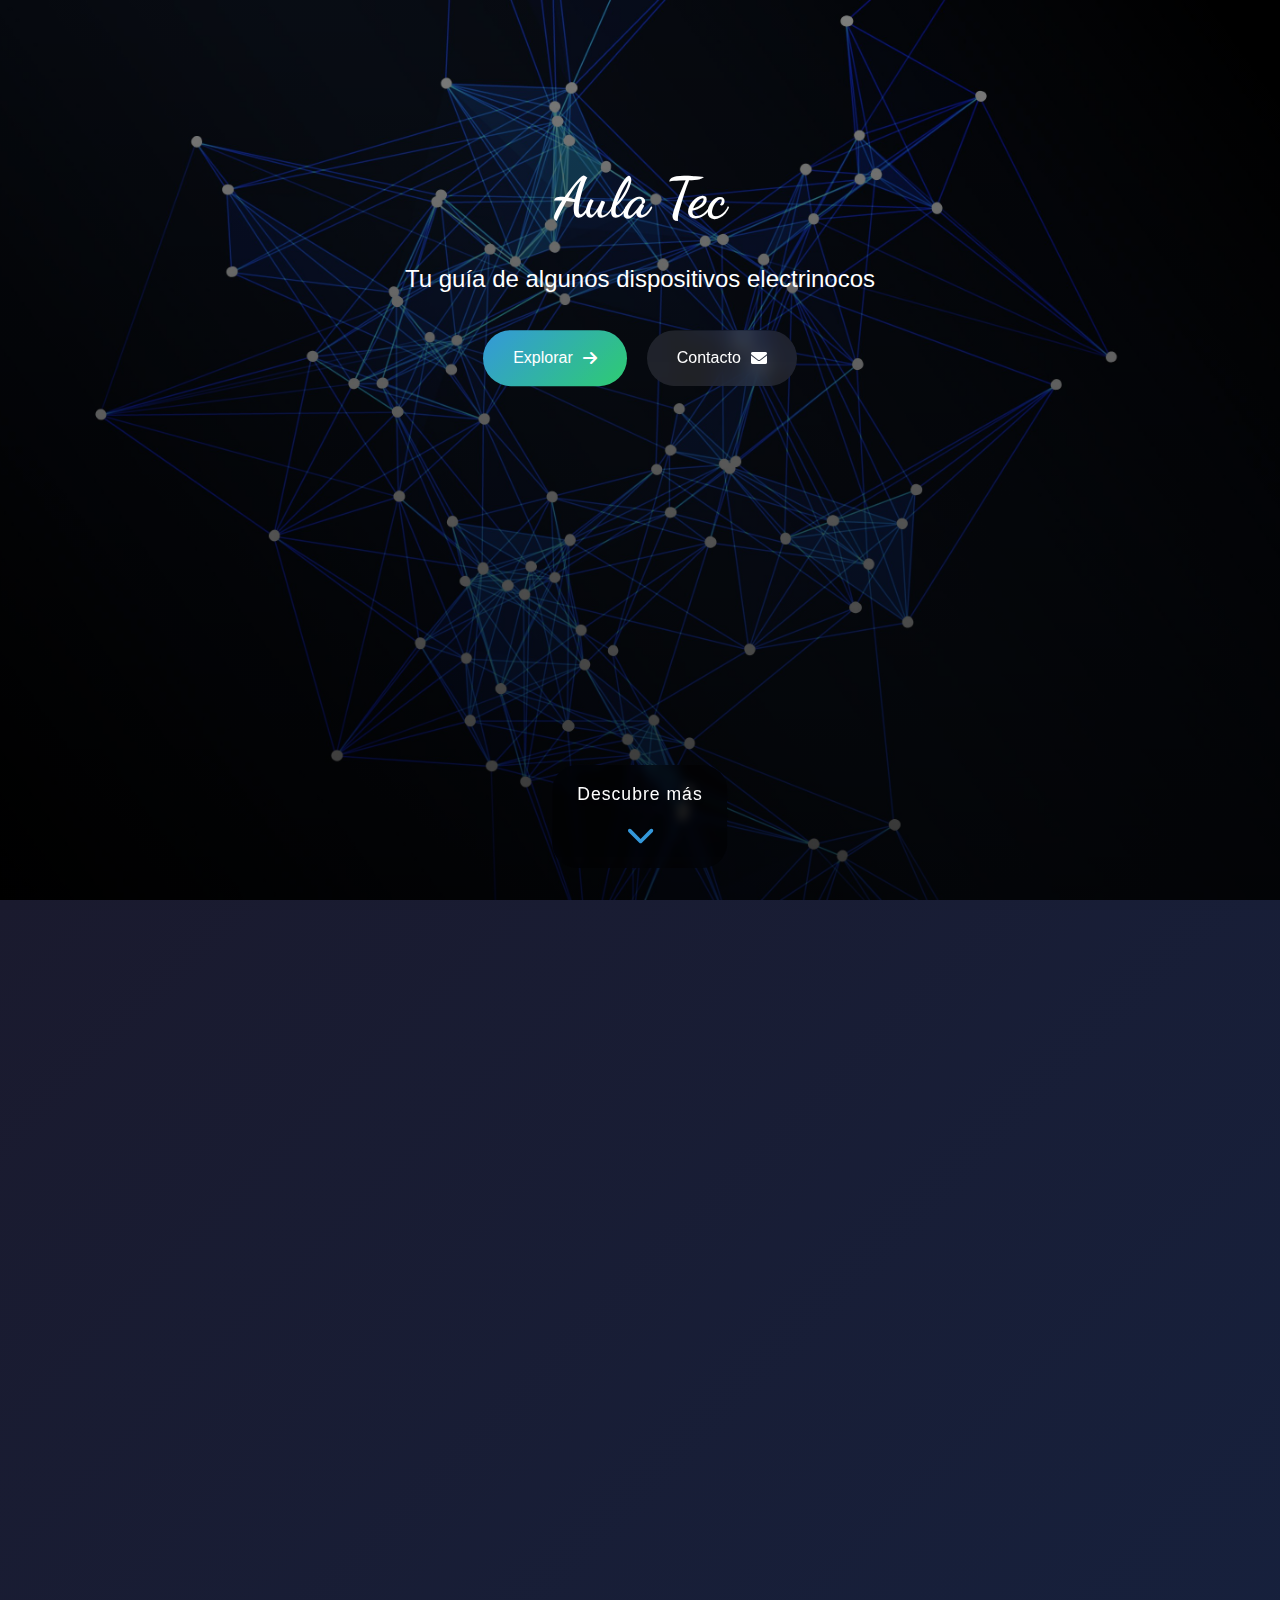
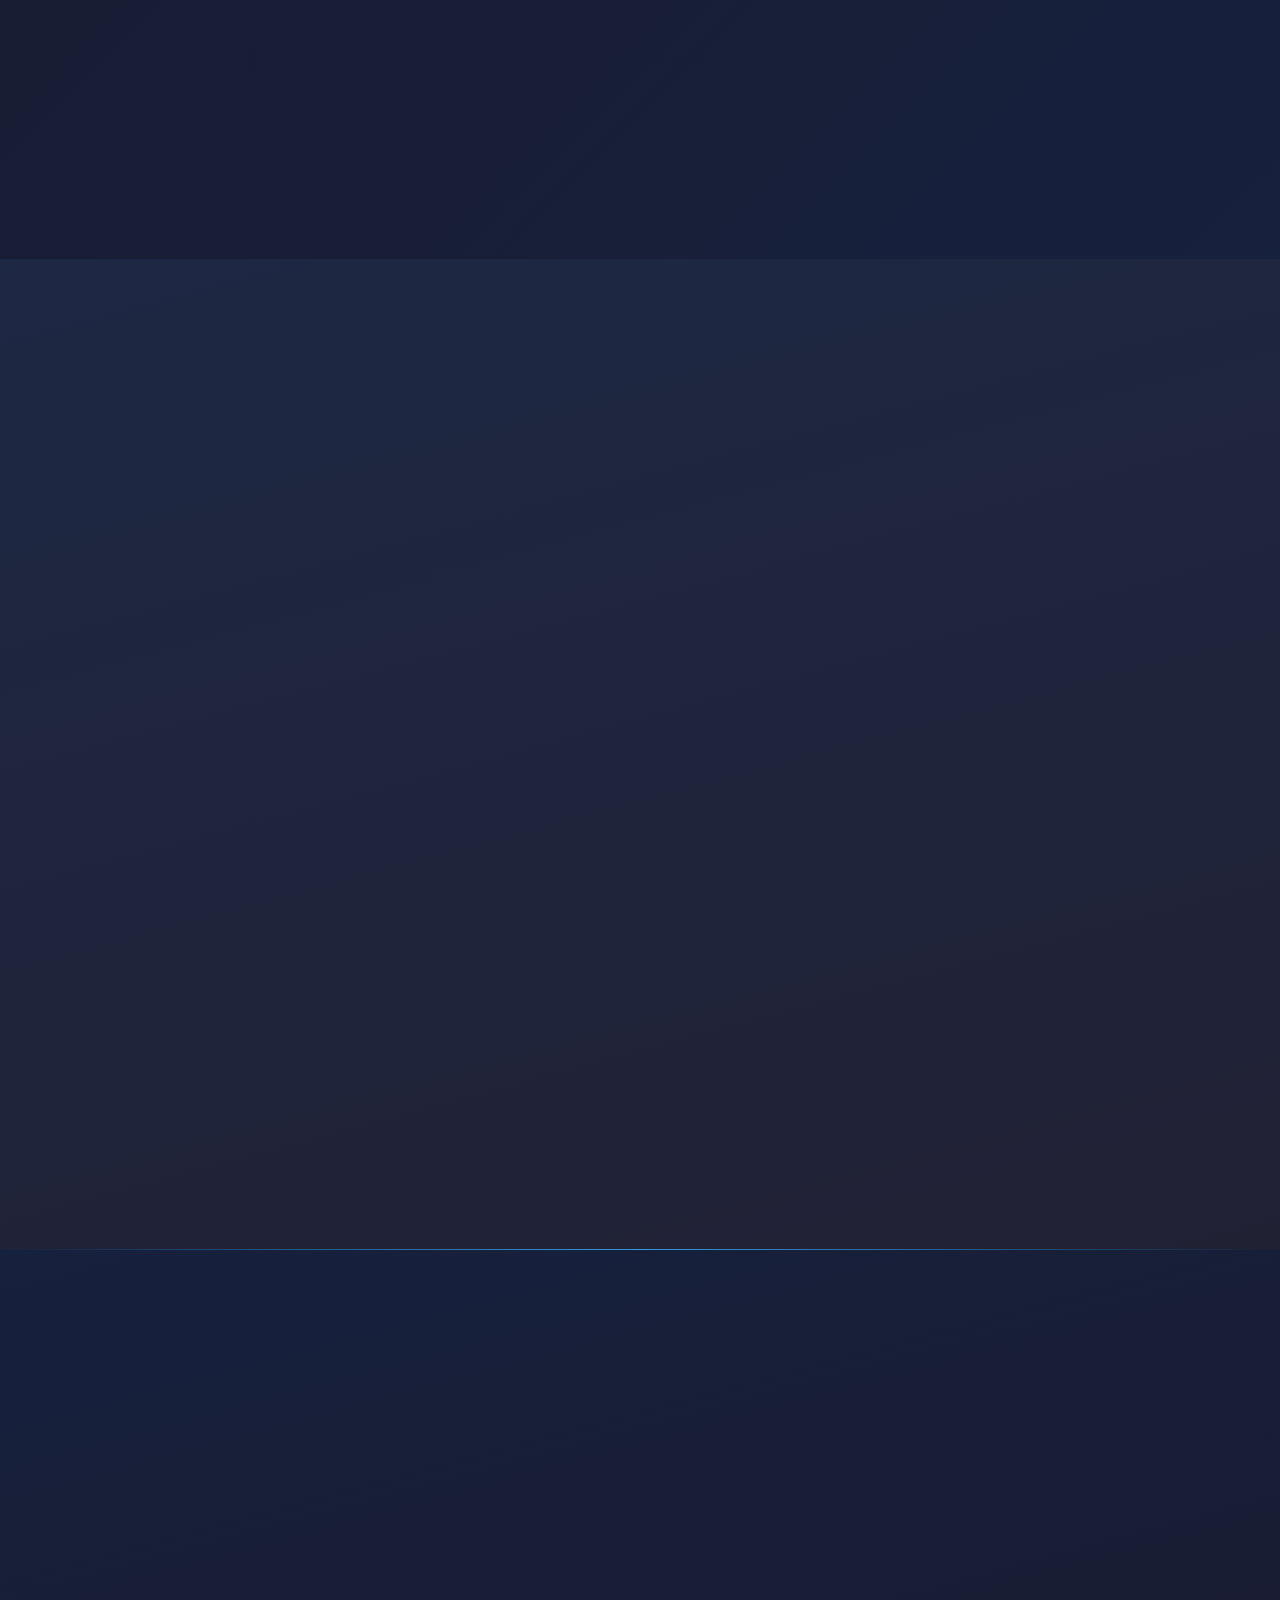
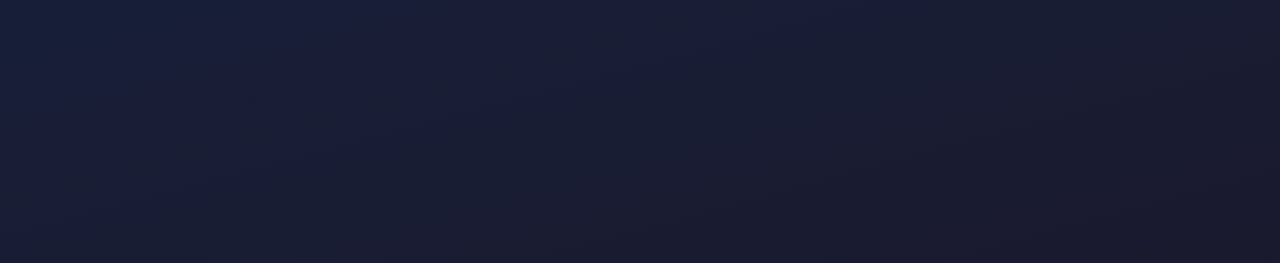
<file: index.html>
<!DOCTYPE html>
<html lang="es">
<head>
    <meta charset="UTF-8">
    <meta name="viewport" content="width=device-width, initial-scale=1.0">
    <title>Aula Tec - Tu Guía Tecnológica</title>
    <link href="https://fonts.googleapis.com/css2?family=Poppins:wght@300;400;500;600;700&family=Dancing+Script:wght@400;700&display=swap" rel="stylesheet">
    <link href="https://cdnjs.cloudflare.com/ajax/libs/font-awesome/6.0.0/css/all.min.css" rel="stylesheet">
    <!-- Cambiar el nombre del archivo CSS -->
    <link href="index.css" rel="stylesheet">
</head>
<body>
    <!-- Sección Hero con Imagen -->
    <section class="hero-section">
        <div class="hero-image">
            <img src="fondo.jpg" alt="Fondo tecnológico">
        </div>
        <div class="hero-overlay"></div>
        <div class="hero-content">
            <h1>Aula Tec</h1>
            <p>Tu guía de algunos dispositivos electrinocos</p>
            <div class="hero-buttons">
                <a href="#explore" class="btn-primary">Explorar <i class="fas fa-arrow-right"></i></a>
                <a href="#contacto" class="btn-secondary">Contacto <i class="fas fa-envelope"></i></a>
            </div>
        </div>
        <div class="scroll-indicator">
            <span>Descubre más</span>
            <i class="fas fa-chevron-down"></i>
        </div>
        <!-- Agregar justo antes del cierre de la sección hero-section -->
        <div class="view-counter">
        </div>
    </section>

    <!-- Sección de Categorías -->
    <section id="explore" class="categories-section">
        <div class="container">
            <h2 class="section-title">Nuestras Categorías</h2>
            <div class="categories-grid">
                <div class="category-card">
                    <div class="category-icon">
                        <i class="fas fa-mobile-alt"></i>
                    </div>
                    <h3>Celulares</h3>
                    <p>Encuentra el smartphone perfecto para ti</p>
                    <a href="celulares.html" class="category-link">Explorar <i class="fas fa-arrow-right"></i></a>
                </div>

                <div class="category-card">
                    <div class="category-icon">
                        <i class="fas fa-laptop"></i>
                    </div>
                    <h3>Laptops</h3>
                    <p>Portátiles para cada necesidad</p>
                    <a href="laptops.html" class="category-link">Explorar <i class="fas fa-arrow-right"></i></a>
                </div>

                <div class="category-card">
                    <div class="category-icon">
                        <i class="fas fa-desktop"></i>
                    </div>
                    <h3>PC</h3>
                    <p>Computadoras de escritorio potentes</p>
                    <a href="pc.html" class="category-link">Explorar <i class="fas fa-arrow-right"></i></a>
                </div>

                <!-- Nueva categoría de Consolas -->
                <div class="category-card">
                    <div class="category-icon">
                        <i class="fas fa-gamepad"></i>
                    </div>
                    <h3>Consolas</h3>
                    <p>Las mejores consolas de videojuegos</p>
                    <a href="consolas.html" class="category-link">Explorar <i class="fas fa-arrow-right"></i></a>
                </div>

                <div class="category-card">
                    <div class="category-icon">
                        <i class="fas fa-headphones"></i>
                    </div>
                    <h3>Accesorios</h3>
                    <p>Complementos para tus dispositivos</p>
                    <a href="accesorios.html" class="category-link">Explorar <i class="fas fa-arrow-right"></i></a>
                </div>
            </div>
        </div>
    </section>

    <!-- Sección de Contacto -->
    <section id="contacto" class="contact-section">
        <div class="container">
            <div class="contact-header">
                <h2 class="section-title">Contáctanos</h2>
                <p class="section-subtitle">¿Tienes alguna pregunta? Estamos aquí para ayudarte</p>
            </div>
            <div class="contact-grid">
                <div class="contact-info">
                    <div class="contact-card">
                        <div class="contact-icon">
                            <i class="fas fa-envelope"></i>
                        </div>
                        <div class="contact-details">
                            <h3>Email</h3>
                            <p>--------------</p>
                            <a href="mailto:info@aulatec.com" class="contact-link">Enviar email</a>
                        </div>
                    </div>
                    <div class="contact-card">
                        <div class="contact-icon">
                            <i class="fas fa-phone"></i>
                        </div>
                        <div class="contact-details">
                            <h3>Teléfono</h3>
                            <p>-----------</p>
                            <a href="tel:+521234567890" class="contact-link">Llamar ahora</a>
                        </div>
                    </div>
                    <div class="contact-card">
                        <div class="contact-icon">
                            <i class="fas fa-map-marker-alt"></i>
                        </div>
                        <div class="contact-details">
                            <h3>Ubicación</h3>
                            <p>--------------</p>
                            <a href="#" class="contact-link">Ver en mapa</a>
                        </div>
                    </div>
                </div>
                <form class="contact-form">
                    <div class="form-group">
                        <input type="text" id="name" required>
                        <label for="name">Tu Nombre</label>
                    </div>
                    <div class="form-group">
                        <input type="email" id="email" required>
                        <label for="email">Tu Email</label>
                    </div>
                    <div class="form-group">
                        <textarea id="message" required></textarea>
                        <label for="message">Tu Mensaje</label>
                    </div>
                    <button type="submit" class="submit-btn">
                        <span>Enviar Mensaje</span>
                        <i class="fas fa-paper-plane"></i>
                    </button>
                </form>
            </div>
        </div>
    </section>

    <footer>
        <div class="container">
            <div class="footer-content">
                <div class="footer-brand">
                    <div class="brand-logo">
                        <i class="fas fa-graduation-cap"></i>
                    </div>
                    <h3>Aula Tec</h3>
                    <p>Educación tecnológica para todos</p>
                    <div class="brand-description">
                        <p>Una plataforma dedicada a proporcionar conocimiento accesible sobre tecnología, ayudándote a tomar mejores decisiones informadas.</p>
                    </div>
                </div>
                <div class="footer-sections">
                    <div class="footer-links">
                        <h4>Categorías</h4>
                        <ul>
                            <li><a href="celulares.html">Celulares</a></li>
                            <li><a href="laptops.html">Laptops</a></li>
                            <li><a href="pc.html">PC</a></li>
                            <li><a href="consolas.html">consolas</a></li>
                            <li><a href="accesorios.html">Accesorios</a></li>
                        </ul>
                    </div>
            </div>
            <div class="footer-bottom">
                <div class="footer-info">
                    <p>&copy; 2024 Aula Tec. Todos los derechos reservados.</p>
                </div>
                <div class="footer-extra">
                    <a href="privacidad.html">Política de Privacidad</a>
                    <a href="terminos.html">Términos de Uso</a>
                    <a href="cookies.html">Política de Cookies</a>
                </div>
            </div>
        </div>
    </footer>

    <script>
        document.addEventListener('DOMContentLoaded', () => {
            // Animación suave al scroll
            document.querySelectorAll('a[href^="#"]').forEach(anchor => {
                anchor.addEventListener('click', function (e) {
                    e.preventDefault();
                    document.querySelector(this.getAttribute('href')).scrollIntoView({
                        behavior: 'smooth'
                    });
                });
            });
        });
    </script>
    <!-- Agregar antes del cierre de </body> -->
    <script src="globalCounter.js"></script>
</body>
</html>
</file>
<file: index.css>
/* Importar fuente cursiva de Google Fonts */
@import url('https://fonts.googleapis.com/css2?family=Dancing+Script:wght@400;700&display=swap');

/* Estilos generales */
* {
    margin: 0;
    padding: 0;
    box-sizing: border-box;
    font-family: 'Arial', sans-serif;
}

/* Nuevos colores con fondo gris */
:root {
    --dark-primary: #1a1a2e;     /* Gris oscuro para el fondo principal */
    --dark-secondary: #16213e;   /* Gris más claro para elementos secundarios */
    --dark-accent: #3498db;      /* Mantener el acento azul */
    --text-light: #ffffff;       /* Texto blanco */
    --text-gray: #a0a0a0;        /* Gris claro para textos secundarios */
    --background-gray: #757575;  /* Gris para el fondo del body */
    --gradient-primary: linear-gradient(135deg, #3498db, #2ecc71);
    --gradient-secondary: linear-gradient(135deg, #1a1a2e, #16213e);
}

body {
    background-color: var(--background-gray);
    color: var(--text-light);
    line-height: 1.6;
    margin-top: 100vh;
}

/* Hero Section */
.hero-section {
    position: relative;
    height: 100vh;
    width: 100%;
    overflow: hidden;
    position: fixed;
    top: 0;
    left: 0;
    z-index: -1;
}

.hero-image {
    position: absolute;
    top: 0;
    left: 0;
    width: 100%;
    height: 100%;
    z-index: -1;
}

.hero-image img {
    width: 100%;
    height: 100%;
    object-fit: cover;
}

.hero-overlay {
    position: absolute;
    top: 0;
    left: 0;
    width: 100%;
    height: 100%;
    background: linear-gradient(
        rgba(0, 0, 0, 0.5),
        rgba(0, 0, 0, 0.8)
    );
}

.hero-content {
    position: absolute;
    top: 30%; /* Reducido para dar más espacio abajo */
    left: 50%;
    transform: translate(-50%, -50%);
    text-align: center;
    color: white;
    width: 90%;
    max-width: 800px;
}

.hero-content h1 {
    font-size: 3.5rem;
    margin-bottom: 1rem;
    font-family: 'Dancing Script', cursive;
}

.hero-content p {
    font-size: 1.5rem;
    margin-bottom: 2rem;
}

.scroll-indicator {
    position: absolute;
    bottom: 2rem; /* Aumentado para moverlo más abajo */
    left: 50%;
    transform: translateX(-50%);
    color: white;
    text-align: center;
    animation: bounce 2s infinite;
    background-color: rgba(0, 0, 0, 0.5); /* Aumentado opacidad del fondo */
    padding: 15px 25px;
    border-radius: 25px;
    backdrop-filter: blur(5px);
    z-index: 2;  /* Asegurar que esté por encima del contenido */
}

/* Ajustar el texto del indicador */
.scroll-indicator span {
    display: block;
    margin-bottom: 0.8rem;
    font-size: 1.1rem;
    font-weight: 300;
    letter-spacing: 1px;
    text-shadow: 0 2px 4px rgba(0, 0, 0, 0.3);  /* Mejorar legibilidad */
}

.scroll-indicator i {
    font-size: 1.8rem;
    color: var(--dark-accent);
    animation: pulseDown 1.5s infinite;  /* Animación adicional */
}

/* Animación de pulso para la flecha */
@keyframes pulseDown {
    0% {
        transform: translateY(0);
    }
    50% {
        transform: translateY(5px);
    }
    100% {
        transform: translateY(0);
    }
}

@keyframes bounce {
    0%, 20%, 50%, 80%, 100% {
        transform: translate(-50%, 0);
    }
    40% {
        transform: translate(-50%, -10px); /* Reducido el salto */
    }
    60% {
        transform: translate(-50%, -5px);
    }
}

.container {
    max-width: 1200px;
    margin: 0 auto;
    padding: 20px;
    font-family: 'Dancing Script', cursive;
    background-color: var(--dark-primary);
    color: var(--text-light);
    border-radius: 10px;
    margin-top: 20px;
    box-shadow: 0 4px 6px rgba(0, 0, 0, 0.2);
    opacity: 0;
    animation: fadeInUp 0.8s ease-out forwards;
    position: relative;
    z-index: 1;
}

/* Encabezado */
header {
    background-color: var(--dark-primary);
    color: var(--text-light);
    text-align: center;
    padding: 2rem;
    font-family: 'Dancing Script', cursive;
    border-bottom: 3px solid var(--dark-accent);
    box-shadow: 0 2px 4px rgba(0, 0, 0, 0.2);
    opacity: 0;
    animation: fadeInUp 0.8s ease-out forwards;
    animation-delay: 0.1s;
}

header h1 {
    font-size: 3.5rem;
    margin: 0;
    font-weight: 700;
}

header p {
    font-size: 1.2rem;
    opacity: 0.8;
}

/* Sección de productos */
h2 {
    text-align: center;
    margin: 30px 0;
    font-size: 2rem;
    color: var(--text-light);
}

.products-grid {
    display: grid;
    grid-template-columns: repeat(auto-fit, minmax(300px, 1fr));
    gap: 30px;
    margin-top: 30px;
}

/* Animación de entrada para los cuadros */
@keyframes slideUp {
    from {
        opacity: 0;
        transform: translateY(50px);
    }
    to {
        opacity: 1;
        transform: translateY(0);
    }
}

/* Aplicar la animación a los cuadros */
.product-card {
    animation: slideUp 1s ease-out;
    opacity: 0;
    animation-fill-mode: forwards;
    background-color: var(--dark-secondary);
    border-radius: 8px;
    overflow: hidden;
    box-shadow: 0 4px 6px rgba(0, 0, 0, 0.3);
    transition: transform 0.3s ease, box-shadow 0.3s ease;
    cursor: pointer;
    opacity: 0;
    animation: fadeInUp 0.8s ease-out forwards;
}

.product-card:hover {
    transform: translateY(-10px);
    box-shadow: 0 10px 20px rgba(0, 0, 0, 0.5);
}

.product-image {
    height: 200px;
    overflow: hidden;
    display: flex;
    justify-content: center;
    align-items: center;
    background-color: #f9f9f9;
}

.product-image img {
    max-width: 100%;
    max-height: 100%;
    object-fit: cover;
}

.product-info {
    padding: 20px;
    text-align: center;
    background-color: var(--dark-secondary);
}

.product-info h3 {
    font-size: 1.4rem;
    margin-bottom: 10px;
    color: var(--text-light);
}

.product-info p {
    color: var(--text-gray);
    margin-bottom: 20px;
}

.btn {
    display: inline-block;
    background-color: var(--dark-accent);
    color: var(--text-light);
    padding: 10px 20px;
    border-radius: 4px;
    text-decoration: none;
    font-weight: bold;
    border: none;
    transition: transform 0.3s ease, background-color 0.3s;
}

.btn:hover {
    background-color: #2980b9;
    transform: translateY(-2px);
}

/* Estilos para el botón Explorar */
.btn-area {
    display: inline-flex;
    align-items: center;
    background-color: var(--dark-accent);
    color: var(--text-light);
    padding: 12px 25px;
    border-radius: 25px;
    text-decoration: none;
    font-weight: bold;
    margin-top: 15px;
    transition: all 0.3s ease;
    position: relative;
    overflow: hidden;
}

.btn-area::after {
    content: "→";
    position: relative;
    opacity: 0;
    margin-left: 5px;
    transform: translateX(-20px);
    transition: all 0.3s ease;
}

.btn-area:hover::after {
    opacity: 1;
    transform: translateX(0);
}

.btn-area:hover {
    padding-right: 35px;
    background-color: #2980b9;
}

.btn-area:active {
    transform: translateY(-1px);
    box-shadow: 0 2px 4px rgba(52, 152, 219, 0.2);
}

/* Pie de página */
footer {
    background: linear-gradient(165deg, var(--dark-secondary), var(--dark-primary));
    padding: 80px 0 30px;
    position: relative;
    overflow: hidden;
}

footer::before {
    content: '';
    position: absolute;
    top: 0;
    left: 0;
    right: 0;
    height: 1px;
    background: linear-gradient(90deg, transparent, var(--dark-accent), transparent);
}

.footer-content {
    display: grid;
    grid-template-columns: 1.5fr 2fr;
    gap: 50px;
    margin-bottom: 50px;
}

.footer-brand {
    padding-right: 50px;
}

.brand-logo {
    font-size: 2.5rem;
    color: var(--dark-accent);
    margin-bottom: 20px;
}

.footer-brand h3 {
    font-size: 2rem;
    margin-bottom: 10px;
    background: linear-gradient(45deg, var(--text-light), var(--dark-accent));
    -webkit-background-clip: text;
    -webkit-text-fill-color: transparent;
}

.brand-description {
    color: var(--text-gray);
    line-height: 1.6;
    margin-top: 20px;
}

.footer-sections {
    display: grid;
    grid-template-columns: repeat(3, 1fr);
    gap: 30px;
}

.footer-links h4 {
    color: var(--text-light);
    margin-bottom: 20px;
    font-size: 1.2rem;
}

.footer-links ul {
    list-style: none;
    padding: 0;
}

.footer-links ul li {
    margin-bottom: 12px;
}

.footer-links ul li a {
    color: var(--text-gray);
    text-decoration: none;
    transition: all 0.3s ease;
    display: inline-block;
}

.footer-links ul li a:hover {
    color: var(--dark-accent);
    transform: translateX(5px);
}

.social-icons {
    display: flex;
    gap: 15px;
    margin-top: 20px;
}

.social-icon {
    width: 40px;
    height: 40px;
    background: rgba(255, 255, 255, 0.05);
    border-radius: 50%;
    display: flex;
    align-items: center;
    justify-content: center;
    color: var(--text-light);
    text-decoration: none;
    transition: all 0.3s ease;
}

.social-icon:hover {
    background: var(--dark-accent);
    transform: translateY(-5px);
}

.social-text {
    color: var(--text-gray);
    margin-top: 15px;
    font-size: 0.9rem;
}

.footer-bottom {
    padding-top: 30px;
    border-top: 1px solid rgba(255, 255, 255, 0.1);
    display: flex;
    justify-content: space-between;
    align-items: center;
}

.footer-info p {
    color: var(--text-gray);
    font-size: 0.9rem;
}

.footer-extra {
    display: flex;
    gap: 20px;
}

.footer-extra a {
    color: var(--text-gray);
    text-decoration: none;
    font-size: 0.9rem;
    transition: all 0.3s ease;
}

.footer-extra a:hover {
    color: var(--dark-accent);
}

@media (max-width: 768px) {
    .footer-content {
        grid-template-columns: 1fr;
    }

    .footer-sections {
        grid-template-columns: 1fr;
        gap: 40px;
    }

    .footer-bottom {
        flex-direction: column;
        text-align: center;
        gap: 20px;
    }
}

/* Estilos oscuros para la sección de comentarios */
.comments-container {
    background-color: var(--dark-secondary);
    color: var(--text-light);
}

.comment-form input,
.comment-form textarea {
    background-color: var(--dark-primary);
    color: var(--text-light);
    border: 1px solid var(--text-gray);
}

.comment-form input:focus,
.comment-form textarea:focus {
    border-color: var(--dark-accent);
}

.rating select {
    background-color: var(--dark-primary);
    color: var (--text-light);
    border: 1px solid var(--text-gray);
}

.text-box {
    background-color: var(--dark-secondary);
    padding: 20px;
    border-radius: 8px;
    margin-bottom: 30px;
    box-shadow: 0 2px 4px rgba(0, 0, 0, 0.2);
    opacity: 0;
    animation: fadeInUp 0.8s ease-out forwards;
}

.text-box p {
    color: var(--text-light);
    font-size: 1.2rem;
    line-height: 1.6;
    text-align: center;
    margin: 0;
}

/* Estilos educativos */
.education-title {
    font-size: 2.5rem;
    color: var(--text-light);
    text-align: center;
    margin-bottom: 2rem;
    font-family: 'Dancing Script', cursive;
    opacity: 0;
    animation: fadeInUp 0.8s ease-out forwards;
    animation-delay: 0.2s;
}

.education-box {
    background: var(--dark-secondary);
    border-radius: 15px;
    padding: 2rem;
    margin-bottom: 3rem;
    box-shadow: 0 4px 6px rgba(0, 0, 0, 0.2);
    opacity: 0;
    animation: fadeInUp 0.8s ease-out forwards;
}

.main-concept {
    text-align: center;
    margin-bottom: 2rem;
    opacity: 0;
    animation: fadeInUp 0.8s ease-out forwards;
    animation-delay: 0.3s;
}

.highlight-text {
    font-size: 1.2rem;
    color: var(--text-light);
    line-height: 1.8;
    padding: 1rem;
    border-left: 4px solid var(--dark-accent);
    background: rgba(52, 152, 219, 0.1);
}

.key-points {
    margin: 2rem 0;
    opacity: 0;
    animation: fadeInUp 0.8s ease-out forwards;
    animation-delay: 0.4s;
}

.education-list {
    list-style: none;
    padding: 0;
}

.education-list li {
    margin: 1rem 0;
    padding: 0.5rem 1rem;
    border-radius: 5px;
    background: rgba(255, 255, 255, 0.05);
    opacity: 0;
    animation: fadeInUp 0.5s ease-out forwards;
}

.education-list li:nth-child(1) { animation-delay: 0.6s; }
.education-list li:nth-child(2) { animation-delay: 0.7s; }
.education-list li:nth-child(3) { animation-delay: 0.8s; }
.education-list li:nth-child(4) { animation-delay: 0.9s; }
.education-list li:nth-child(5) { animation-delay: 1.0s; }

.topic {
    color: var(--dark-accent);
    font-weight: bold;
    margin-right: 0.5rem;
}

.areas-grid {
    display: grid;
    grid-template-columns: repeat(auto-fit, minmax(200px, 1fr));
    gap: 1.5rem;
    margin-top: 1.5rem;
}

/* Animación de aparición */
@keyframes slideUpFade {
    from {
        opacity: 0;
        transform: translateY(50px);
    }
    to {
        opacity: 1;
        transform: translateY(0);
    }
}

.area-card {
    background: rgba(255, 255, 255, 0.05);
    padding: 1.5rem;
    border-radius: 10px;
    text-align: center;
    transition: transform 0.3s ease, box-shadow 0.3s ease;
    display: flex;
    flex-direction: column;
    align-items: center;
    justify-content: space-between;
    height: 100%;
    padding-bottom: 20px;
    position: relative;
    overflow: hidden;
    animation: slideUpFade 0.6s ease-out forwards;
    opacity: 0;
}

/* Agregar retraso a cada tarjeta */
.area-card:nth-child(1) { animation-delay: 0.1s; }
.area-card:nth-child(2) { animation-delay: 0.2s; }
.area-card:nth-child(3) { animation-delay: 0.3s; }
.area-card:nth-child(4) { animation-delay: 0.4s; }
.area-card:nth-child(5) { animation-delay: 0.5s; }
.area-card:nth-child(6) { animation-delay: 0.6s; }

/* Mantener la animación de hover */
.area-card:hover {
    transform: translateY(-5px);
    box-shadow: 0 5px 15px rgba(52, 152, 219, 0.3);
}

.area-card i {
    font-size: 2rem;
    color: var(--dark-accent);
    margin-bottom: 1rem;
}

.area-card h4 {
    color: var(--text-light);
    margin-bottom: 0.5rem;
}

.area-card p {
    color: var(--text-gray);
    font-size: 0.9rem;
}

.area-card .btn-area {
    margin-top: auto;
}

.area-card::before {
    content: "";
    position: absolute;
    top: 0;
    left: -100%;
    width: 100%;
    height: 2px;
    background: linear-gradient(90deg, transparent, var(--dark-accent));
    transition: 0.5s;
}

.area-card:hover::before {
    left: 100%;
}

/* Animación global de aparición */
@keyframes fadeInUp {
    from {
        opacity: 0;
        transform: translateY(30px);
    }
    to {
        opacity: 1;
        transform: translateY(0);
    }
}

/* Aplicar animación a elementos principales */
header,
.container,
.education-box,
.main-concept,
.key-points,
.text-box,
.product-card,
.catalog-section {
    opacity: 0;
    animation: fadeInUp 0.8s ease-out forwards;
}

/* Retrasos escalonados */
header { animation-delay: 0.1s; }
.education-title { animation-delay: 0.2s; }
.main-concept { animation-delay: 0.3s; }
.key-points { animation-delay: 0.4s; }
.core-areas { animation-delay: 0.5s; }

/* Animación para listas */
.education-list li {
    opacity: 0;
    animation: fadeInUp 0.5s ease-out forwards;
}

.education-list li:nth-child(1) { animation-delay: 0.6s; }
.education-list li:nth-child(2) { animation-delay: 0.7s; }
.education-list li:nth-child(3) { animation-delay: 0.8s; }
.education-list li:nth-child(4) { animation-delay: 0.9s; }
.education-list li:nth-child(5) { animation-delay: 1.0s; }

/* Optimización de rendimiento */
@media (prefers-reduced-motion: reduce) {
    * {
        animation: none !important;
        transition: none !important;
    }
}

/* Diseño responsive */
@media (max-width: 768px) {
    .products-grid {
        grid-template-columns: 1fr;
    }
    
    header h1 {
        font-size: 2rem;
    }
    
    header p {
        font-size: 1rem;
    }
    
    .areas-grid {
        grid-template-columns: repeat(2, 1fr);
    }
    
    .education-title {
        font-size: 2rem;
    }
}

@media (max-width: 480px) {
    .areas-grid {
        grid-template-columns: 1fr;
    }
}

/* Efecto de desvanecimiento */
@keyframes fadeOut {
    from {
        opacity: 1;
    }
    to {
        opacity: 0;
    }
}

/* Nuevos estilos para la sección hero */
.hero-video {
    position: absolute;
    top: 0;
    left: 0;
    width: 100%;
    height: 100%;
    overflow: hidden;
}

.hero-video video {
    width: 100%;
    height: 100%;
    object-fit: cover;
}

.hero-buttons {
    display: flex;
    gap: 20px;
    justify-content: center;
    margin-top: 30px;
}

.btn-primary, 
.btn-secondary {
    padding: 15px 30px;
    border-radius: 30px;
    font-weight: 500;
    text-decoration: none;
    transition: all 0.3s ease;
    display: flex;
    align-items: center;
    gap: 10px;
}

.btn-primary {
    background: var(--gradient-primary);
    color: var(--text-light);
}

.btn-secondary {
    background: rgba(255, 255, 255, 0.1);
    color: var(--text-light);
    backdrop-filter: blur(10px);
}

/* Estilos para las categorías */
.categories-section {
    padding: 100px 0;
    background: var(--gradient-secondary);
}

.categories-grid {
    display: grid;
    grid-template-columns: repeat(auto-fit, minmax(250px, 1fr));
    gap: 30px;
    margin-top: 50px;
}

.category-card {
    background: rgba(255, 255, 255, 0.05);
    padding: 30px;
    border-radius: 20px;
    text-align: center;
    transition: all 0.3s ease;
    backdrop-filter: blur(10px);
    border: 1px solid rgba(255, 255, 255, 0.1);
}

.category-card:hover {
    transform: translateY(-10px);
    box-shadow: 0 20px 40px rgba(0, 0, 0, 0.2);
}

.category-icon {
    width: 80px;
    height: 80px;
    margin: 0 auto 20px;
    background: var(--gradient-primary);
    border-radius: 50%;
    display: flex;
    align-items: center;
    justify-content: center;
}

.category-icon i {
    font-size: 2rem;
    color: var(--text-light);
}

/* Estilos para la sección de contacto */
.contact-section {
    background: linear-gradient(165deg, var(--dark-secondary), var(--dark-primary));
    padding: 100px 0;
    position: relative;
    overflow: hidden;
}

.contact-section::before {
    content: '';
    position: absolute;
    top: 0;
    left: 0;
    right: 0;
    bottom: 0;
    background: url('data:image/svg+xml,<svg xmlns="http://www.w3.org/2000/svg" viewBox="0 0 2000 1500"><rect fill="%23ffffff" width="2000" height="1500"/><defs><radialGradient id="a" gradientUnits="objectBoundingBox"><stop offset="0" stop-color="%23ffffff"/><stop offset="1" stop-color="%23ffffff"/></radialGradient><linearGradient id="b" gradientUnits="userSpaceOnUse" x1="0" y1="750" x2="1550" y2="750"><stop offset="0" stop-color="%23ffffff"/><stop offset="1" stop-color="%23ffffff"/></linearGradient></defs><path fill="url(%23b)" d="M1549.2 51.6c-5.4 99.1-20.2 197.6-44.2 293.6c-24.1 96-57.4 189.4-99.3 278.6c-41.9 89.2-92.4 174.1-150.3 253.3c-58 79.2-123.4 152.6-195.1 219c-71.7 66.4-149.6 125.8-232.2 177.2c-82.7 51.4-170.1 94.7-260.7 129.1c-90.6 34.4-184.4 60-279.5 76.3C192.6 1495 96.1 1502 0 1500c96.1-2.1 191.8-13.3 285.4-33.6c93.6-20.2 185-49.5 272.5-87.2c87.6-37.7 171.3-83.8 249.6-137.3c78.4-53.5 151.5-114.5 217.9-181.7c66.5-67.2 126.4-140.7 178.6-218.9c52.3-78.3 96.9-161.4 133-247.9c36.1-86.5 63.8-176.2 82.6-267.6c18.8-91.4 28.6-184.4 29.6-277.4c0.3-27.6 23.2-48.7 50.8-48.4s49.5 21.8 49.2 49.5c0 0.7 0 1.3-0.1 2L1549.2 51.6z"/><g fill="%23ffffff"><circle cx="654" cy="673" r="20"/><circle cx="892" cy="929" r="73"/><circle cx="350" cy="316" r="74"/></g></svg>');
    opacity: 0.03;
    z-index: 0;
}

.contact-header {
    text-align: center;
    margin-bottom: 60px;
}

.section-subtitle {
    color: var(--text-gray);
    font-size: 1.1rem;
    margin-top: 10px;
}

.contact-grid {
    display: grid;
    grid-template-columns: 1fr 1fr;
    gap: 50px;
    position: relative;
    z-index: 1;
}

.contact-info {
    display: grid;
    gap: 30px;
}

.contact-card {
    background: rgba(255, 255, 255, 0.05);
    border-radius: 20px;
    padding: 30px;
    display: flex;
    align-items: center;
    gap: 20px;
    backdrop-filter: blur(10px);
    border: 1px solid rgba(255, 255, 255, 0.1);
    transition: all 0.3s ease;
}

.contact-card:hover {
    transform: translateY(-5px);
    background: rgba(255, 255, 255, 0.1);
    box-shadow: 0 10px 30px rgba(0, 0, 0, 0.2);
}

.contact-icon {
    width: 60px;
    height: 60px;
    background: linear-gradient(145deg, var(--dark-accent), #2980b9);
    border-radius: 15px;
    display: flex;
    align-items: center;
    justify-content: center;
    font-size: 1.5rem;
    color: var(--text-light);
}

.contact-details h3 {
    margin-bottom: 5px;
    font-size: 1.2rem;
}

.contact-link {
    display: inline-block;
    color: var(--dark-accent);
    text-decoration: none;
    margin-top: 10px;
    font-size: 0.9rem;
    transition: all 0.3s ease;
}

.contact-link:hover {
    color: var(--text-light);
    transform: translateX(5px);
}

.contact-form {
    background: rgba(255, 255, 255, 0.05);
    padding: 40px;
    border-radius: 20px;
    backdrop-filter: blur(10px);
    border: 1px solid rgba(255, 255, 255, 0.1);
}

.form-group {
    position: relative;
    margin-bottom: 30px;
}

.form-group input,
.form-group textarea {
    width: 100%;
    padding: 15px;
    background: rgba(255, 255, 255, 0.05);
    border: 1px solid rgba(255, 255, 255, 0.1);
    border-radius: 10px;
    color: var(--text-light);
    font-size: 1rem;
    transition: all 0.3s ease;
}

.form-group textarea {
    min-height: 150px;
    resize: vertical;
}

.form-group label {
    position: absolute;
    left: 15px;
    top: 15px;
    color: var(--text-gray);
    transition: all 0.3s ease;
    pointer-events: none;
}

.form-group input:focus,
.form-group textarea:focus {
    border-color: var(--dark-accent);
    background: rgba(255, 255, 255, 0.1);
    outline: none;
}

.form-group input:focus ~ label,
.form-group textarea:focus ~ label,
.form-group input:valid ~ label,
.form-group textarea:valid ~ label {
    transform: translateY(-25px) scale(0.8);
    color: var(--dark-accent);
}

.submit-btn {
    width: 100%;
    padding: 15px;
    background: linear-gradient(145deg, var(--dark-accent), #2980b9);
    border: none;
    border-radius: 10px;
    color: var(--text-light);
    font-size: 1.1rem;
    cursor: pointer;
    transition: all 0.3s ease;
    display: flex;
    align-items: center;
    justify-content: center;
    gap: 10px;
}

.submit-btn:hover {
    transform: translateY(-3px);
    box-shadow: 0 10px 20px rgba(52, 152, 219, 0.3);
}

.submit-btn i {
    transition: all 0.3s ease;
}

.submit-btn:hover i {
    transform: translateX(5px);
}

@media (max-width: 768px) {
    .contact-grid {
        grid-template-columns: 1fr;
    }
    
    .contact-card {
        padding: 20px;
    }
}

/* Estilos para la sección de recursos */
.resources-section {
    background: linear-gradient(165deg, var(--dark-secondary), var(--dark-primary));
    padding: 100px 0;
    position: relative;
    overflow: hidden;
}

.resources-header {
    text-align: center;
    margin-bottom: 60px;
}

.resources-grid {
    display: grid;
    grid-template-columns: repeat(auto-fit, minmax(300px, 1fr));
    gap: 30px;
    padding: 20px;
}

.resource-card {
    background: rgba(255, 255, 255, 0.05);
    border-radius: 20px;
    padding: 40px 30px;
    text-align: center;
    transition: all 0.3s ease;
    border: 1px solid rgba(255, 255, 255, 0.1);
    backdrop-filter: blur(10px);
}

.resource-card:hover {
    transform: translateY(-10px);
    box-shadow: 0 20px 40px rgba(0, 0, 0, 0.3);
    border-color: var(--dark-accent);
}

.resource-icon {
    width: 80px;
    height: 80px;
    margin: 0 auto 25px;
    background: linear-gradient(145deg, var(--dark-accent), #2980b9);
    border-radius: 50%;
    display: flex;
    align-items: center;
    justify-content: center;
    font-size: 2rem;
    color: var(--text-light);
}

.resource-card h3 {
    color: var(--text-light);
    font-size: 1.5rem;
    margin-bottom: 15px;
}

.resource-card p {
    color: var(--text-gray);
    margin-bottom: 25px;
    line-height: 1.6;
}

.resource-features {
    display: flex;
    flex-direction: column;
    gap: 12px;
    margin-bottom: 30px;
}

.resource-features span {
    color: var(--text-light);
    display: flex;
    align-items: center;
    gap: 10px;
    font-size: 0.9rem;
}

.resource-features i {
    color: var(--dark-accent);
}

.resource-btn {
    display: inline-flex;
    align-items: center;
    gap: 10px;
    background: linear-gradient(145deg, var(--dark-accent), #2980b9);
    color: var(--text-light);
    text-decoration: none;
    padding: 12px 25px;
    border-radius: 25px;
    font-weight: 500;
    transition: all 0.3s ease;
}

.resource-btn:hover {
    transform: translateX(5px);
    box-shadow: 0 5px 15px rgba(52, 152, 219, 0.3);
}

.resource-btn i {
    transition: all 0.3s ease;
}

.resource-btn:hover i {
    transform: translateX(5px);
}

@media (max-width: 768px) {
    .resources-grid {
        grid-template-columns: 1fr;
    }
    
    .resource-card {
        padding: 30px 20px;
    }
}

/* Añade esto al final de tus archivos CSS (index.css, celulare.css, consolas.css, etc.) */

@media screen and (max-width: 1024px) {
    .container {
        width: 95%;
        margin: 0 auto;
        padding: 15px;
    }

    .content {
        margin-left: 0;
        width: 100%;
    }

    .sidebar {
        transform: translateX(-100%);
        transition: transform 0.3s ease;
    }

    .sidebar.active {
        transform: translateX(0);
    }
}

@media screen and (max-width: 768px) {
    body {
        font-size: 14px;
    }

    .hero-content h1 {
        font-size: 2.5rem;
    }

    .hero-content p {
        font-size: 1.2rem;
    }

    .components-grid {
        grid-template-columns: 1fr;
        gap: 20px;
    }

    .comments-section {
        padding: 20px;
        margin: 20px 10px;
    }

    .login-form,
    .comment-form {
        width: 100%;
    }

    .modal-content {
        width: 95%;
        margin: 10px;
        padding: 15px;
    }
}

@media screen and (max-width: 480px) {
    .hero-content h1 {
        font-size: 2rem;
    }

    .hero-content p {
        font-size: 1rem;
    }

    .btn-primary, 
    .btn-secondary {
        padding: 10px 20px;
        font-size: 0.9rem;
    }

    .comment-header {
        flex-direction: column;
        align-items: flex-start;
        gap: 10px;
    }

    .comment-actions {
        flex-direction: column;
        width: 100%;
    }

    .comment-actions button {
        width: 100%;
    }
}

@media screen and (orientation: landscape) and (max-height: 500px) {
    .hero-section {
        height: auto;
        min-height: 100vh;
    }

    .modal-content {
        max-height: 85vh;
    }
}
</file>
